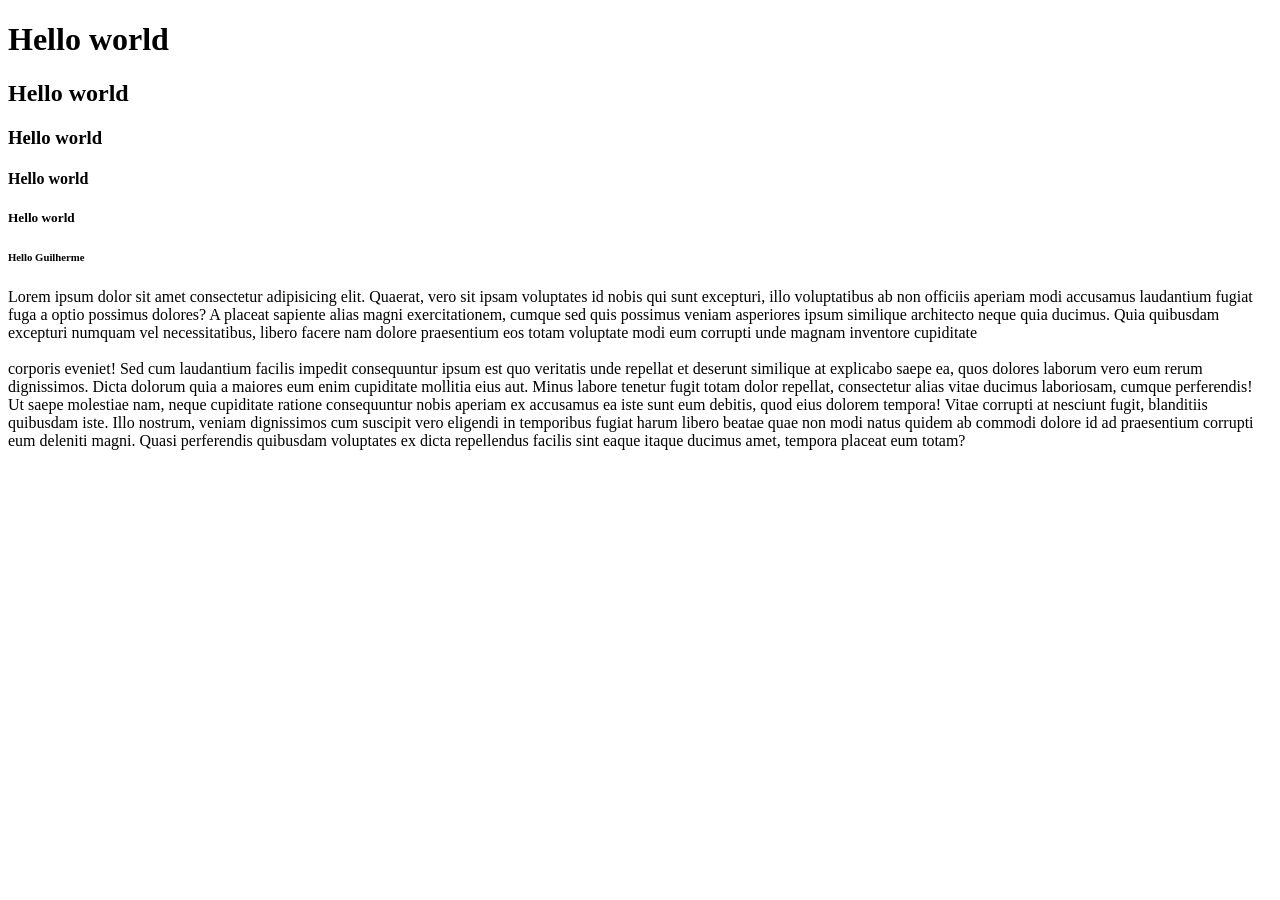
<file: Aula01/index.html>
<!DOCTYPE html>
<html lang="pt-br">
<head>
    <meta charset="UTF-8">
    <meta name="viewport" content="width=device-width, initial-scale=1.0">
    <title>Document</title>
</head>
<body>
<h1>Hello world</h1>
<h2>Hello world</h2>
<h3>Hello world</h3> 
<h4>Hello world</h4>
<h5>Hello world</h5>
<h6>Hello Guilherme</h6>    
 <p>Lorem ipsum dolor sit amet consectetur adipisicing elit. Quaerat, vero sit ipsam voluptates id nobis qui sunt excepturi, illo voluptatibus ab non officiis aperiam modi accusamus laudantium fugiat fuga a optio possimus dolores? A placeat sapiente alias magni exercitationem, cumque sed quis possimus veniam asperiores ipsum similique architecto neque quia ducimus. Quia quibusdam excepturi numquam vel necessitatibus, libero facere nam dolore praesentium eos totam voluptate modi eum corrupti unde magnam inventore cupiditate <br><br>corporis eveniet! Sed cum laudantium facilis impedit consequuntur ipsum est quo veritatis unde repellat et deserunt similique at explicabo saepe ea, quos dolores laborum vero eum rerum dignissimos. Dicta dolorum quia a maiores eum enim cupiditate mollitia eius aut. Minus labore tenetur fugit totam dolor repellat, consectetur alias vitae ducimus laboriosam, cumque perferendis! Ut saepe molestiae nam, neque cupiditate ratione consequuntur nobis aperiam ex accusamus ea iste sunt eum debitis, quod eius dolorem tempora! Vitae corrupti at nesciunt fugit, blanditiis quibusdam iste. Illo nostrum, veniam dignissimos cum suscipit vero eligendi in temporibus fugiat harum libero beatae quae non modi natus quidem ab commodi dolore id ad praesentium corrupti eum deleniti magni. Quasi perferendis quibusdam voluptates ex dicta repellendus facilis sint eaque itaque ducimus amet, tempora placeat eum totam?</p>
</body>
</html>
</file>
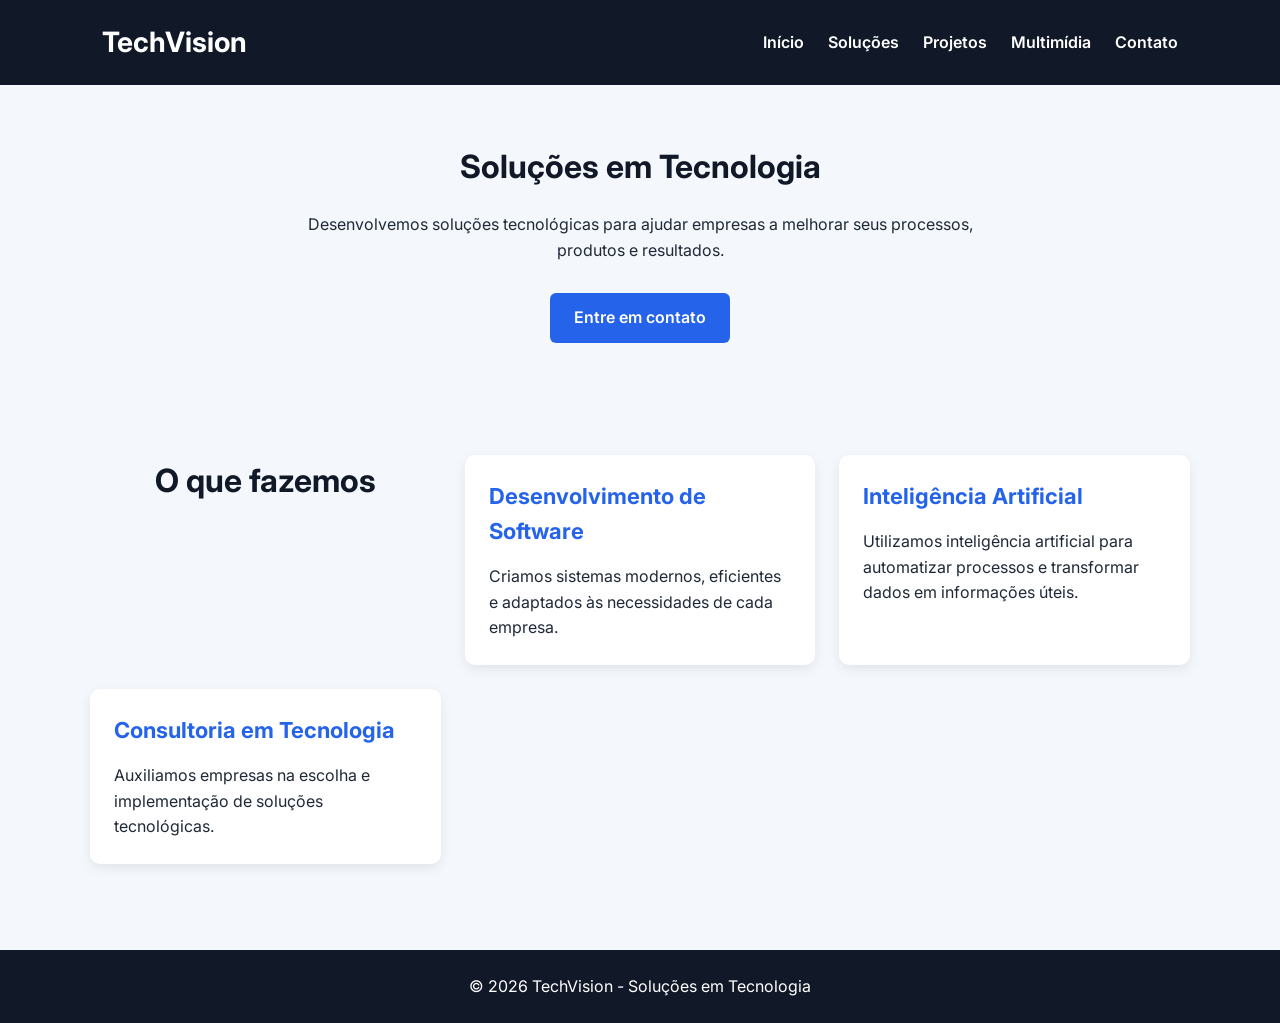
<file: Projeto Completo/index.html>
<!DOCTYPE html>
<html lang="pt-BR">
<head>
    <meta charset="UTF-8">
    <meta name="viewport" content="width=device-width, initial-scale=1.0">

    <title>TechVision - Soluções em Tecnologia</title>

    <link rel="stylesheet" href="css/style.css">
</head>

<body>

    <header>
        <h1>TechVision</h1>

        <nav>
            <a href="index.html">Início</a>
            <a href="specs.html">Soluções</a>
            <a href="fotos.html">Projetos</a>
            <a href="multimidia.html">Multimídia</a>
            <a href="fale-conosco.html">Contato</a>
        </nav>
    </header>

    <main>

        <section>
            <h2>Soluções em Tecnologia</h2>

            <p>
                Desenvolvemos soluções tecnológicas para ajudar empresas
                a melhorar seus processos, produtos e resultados.
            </p>

            <a href="fale-conosco.html">Entre em contato</a>
        </section>

        <section>
            <h2>O que fazemos</h2>

            <article>
                <h3>Desenvolvimento de Software</h3>
                <p>
                    Criamos sistemas modernos, eficientes e adaptados
                    às necessidades de cada empresa.
                </p>
            </article>

            <article>
                <h3>Inteligência Artificial</h3>
                <p>
                    Utilizamos inteligência artificial para automatizar
                    processos e transformar dados em informações úteis.
                </p>
            </article>

            <article>
                <h3>Consultoria em Tecnologia</h3>
                <p>
                    Auxiliamos empresas na escolha e implementação
                    de soluções tecnológicas.
                </p>
            </article>
        </section>

    </main>

    <footer>
        <p>&copy; 2026 TechVision - Soluções em Tecnologia</p>
    </footer>

</body>
</html>
</file>
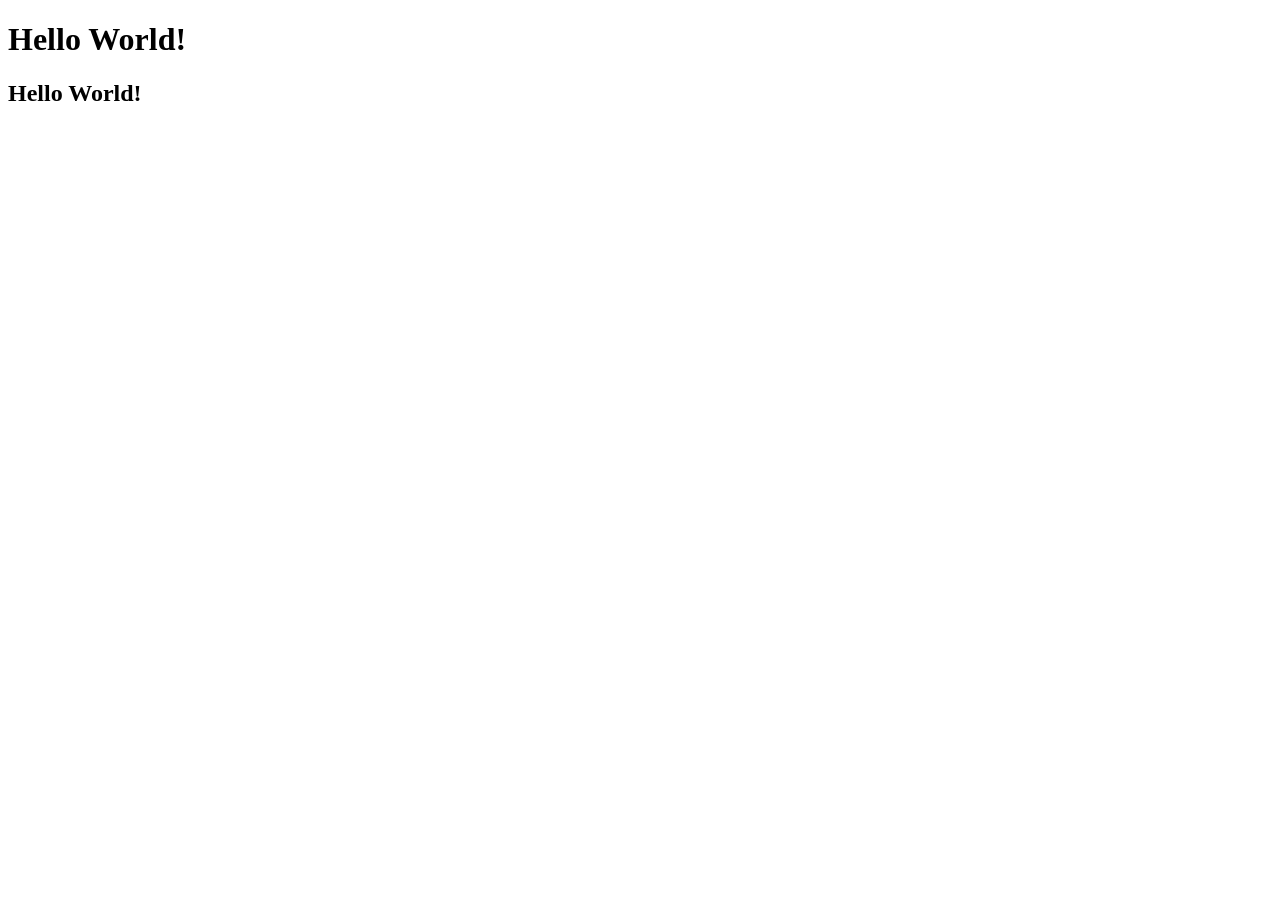
<file: Aula01/Atividade 01 - Igor Mendes - 8220190/index.html>
<!DOCTYPE html>
<html lang="pt-br">
<head>
    <meta charset="UTF-8">
    <meta name="viewport" content="width=device-width, initial-scale=1.0">
    <title>Exemplo de Página Web</title>
</head>
<body>
    <!-- ------- TÍTULOS ------- -->
     <h1>Hello World!</h1>
     <h2>Hello World!</h2>
</file>
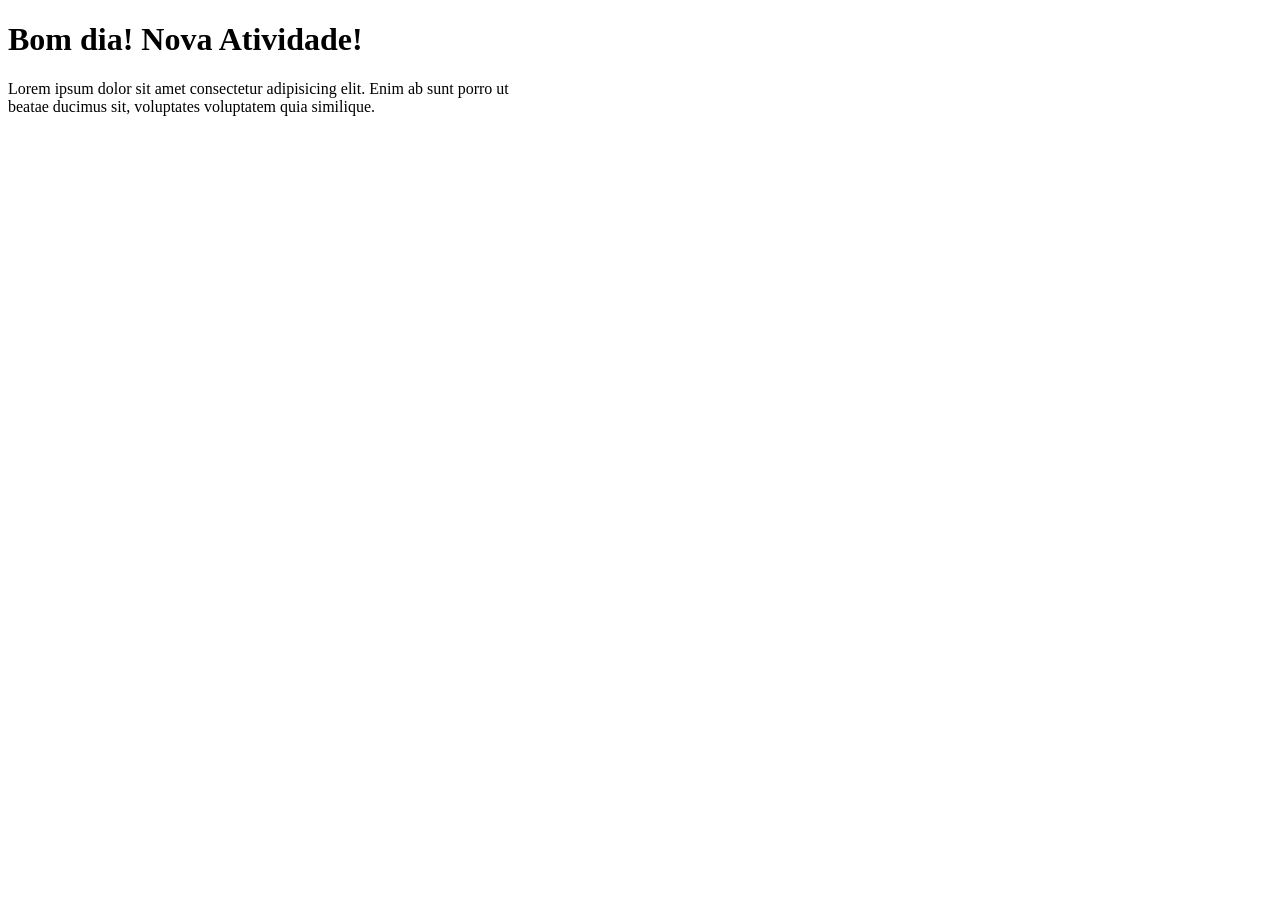
<file: Aula01/Atividade01-Andrew8220197/index.html>
<!DOCTYPE html>
<html>
    <head>
    </head>
    <body>
        <h1>Bom dia! Nova Atividade!</h1>
        <p>Lorem ipsum dolor sit amet consectetur adipisicing elit. Enim ab sunt porro ut <br> beatae ducimus sit, voluptates voluptatem quia similique.</p>
    </body>

</html>
</file>
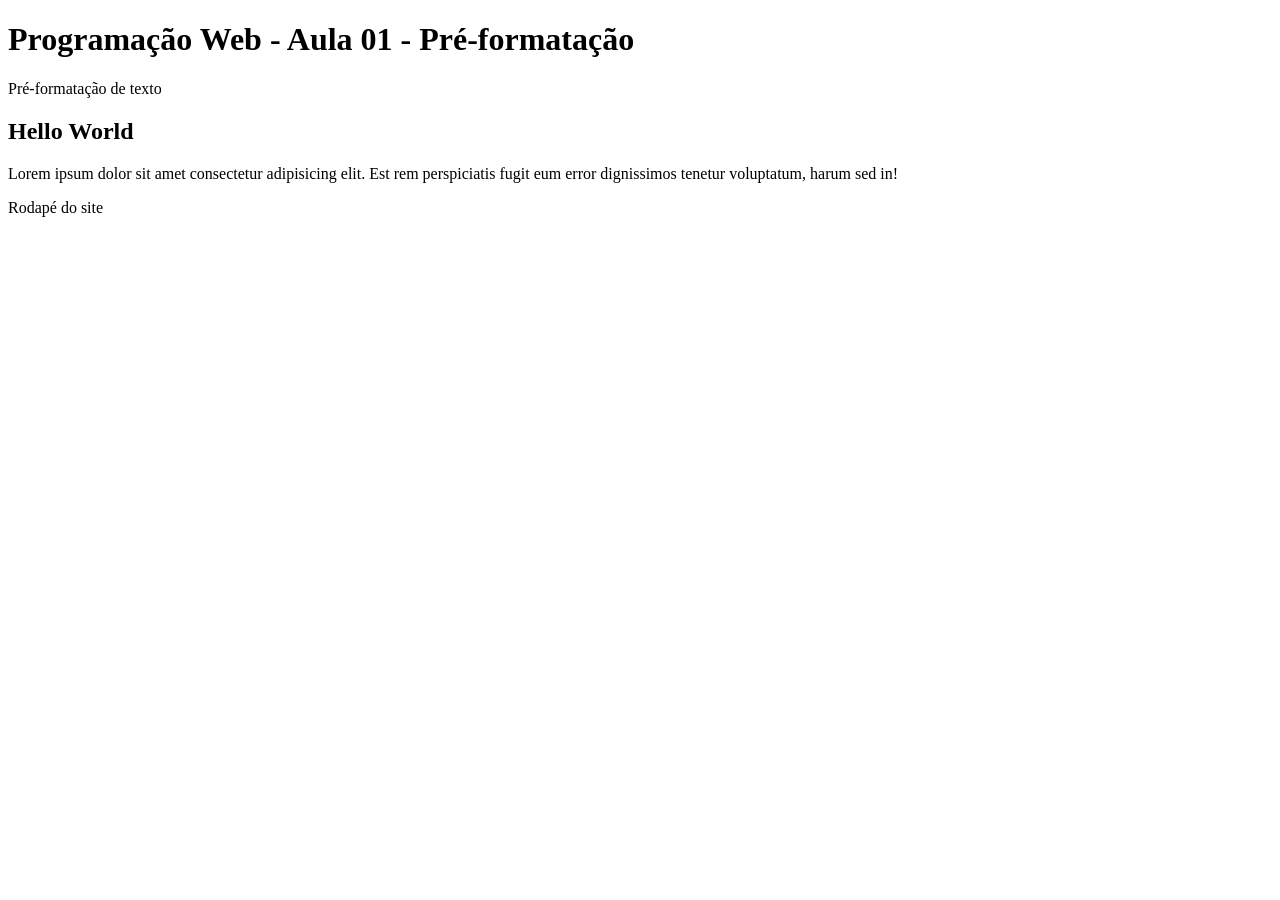
<file: Aula01/Atividade01-Isabelle8215135/index.html>
<!DOCTYPE html>
<html lang="pt-br">
<head>
    <meta charset="UTF-8">
    <meta name="viewport" content="width=device-width, initial-scale=1.0">
    <meta http-equiv="X-UA-Compatible" content="ie=edge">

    <!--  titulos  -->
    <title>Programaçã web - Aula 01 - Pré-formatação</title>
    <h1>Programação Web - Aula 01 - Pré-formatação </h1>
    <p>Pré-formatação de texto</p>

</head>
<body>
       <h2>Hello World</h2>
    <p>Lorem ipsum dolor sit amet consectetur adipisicing elit. Est rem perspiciatis fugit eum error dignissimos tenetur voluptatum, harum sed in!</p>

</body>
<footer>
    <p>Rodapé do site</p>
</footer>
</html>
</file>
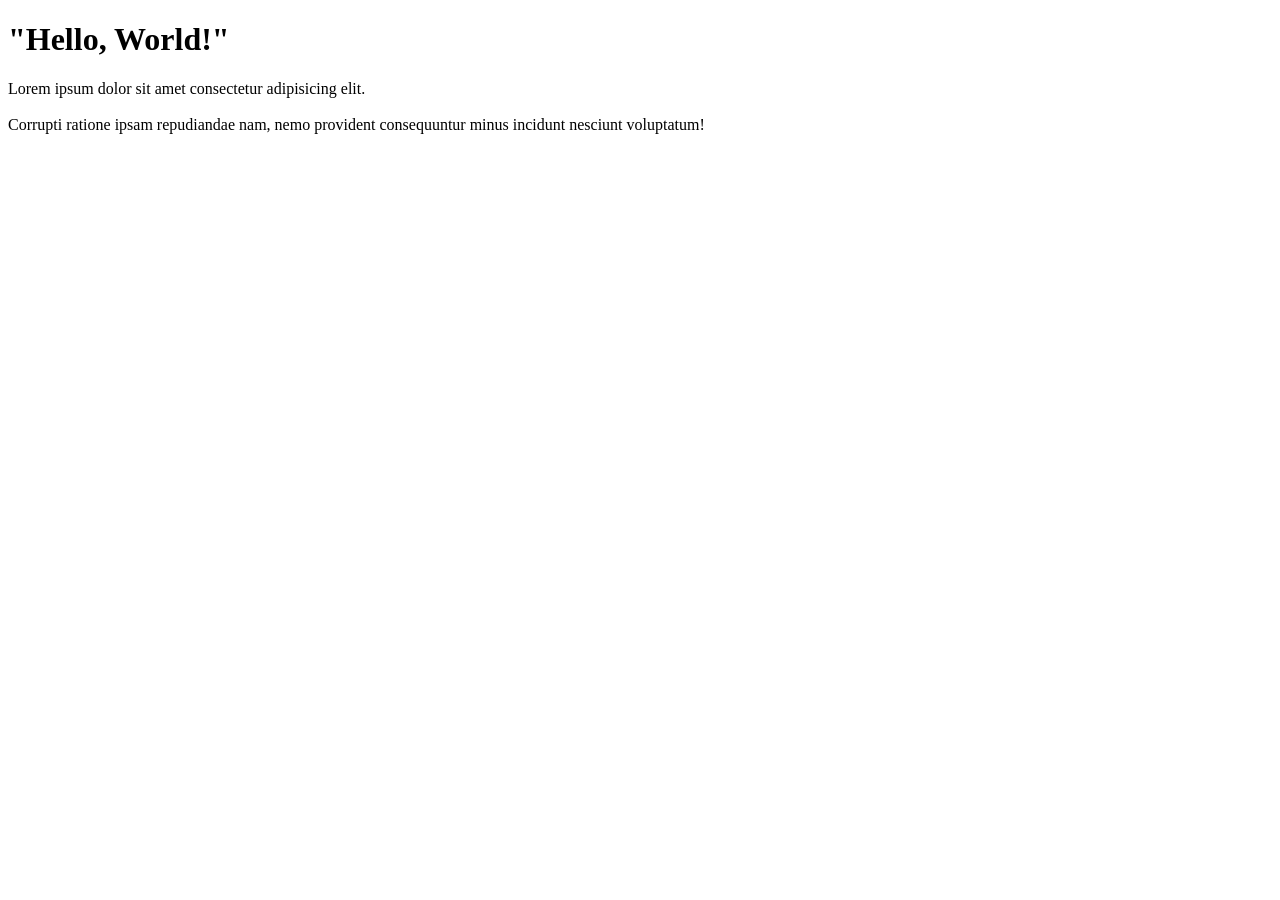
<file: Aula01/Atividade01-Pedro8209330/index.html>
<!DOCTYPE html>
<html>

    <head>

    </head>
    <body>
        <h1>"Hello, World!"</h1>
        <p>Lorem ipsum dolor sit amet consectetur adipisicing elit. <br><br>Corrupti ratione ipsam repudiandae nam, nemo provident consequuntur minus incidunt nesciunt voluptatum!</p>
    </body>
    <footer>

    </footer>
</html>
</file>
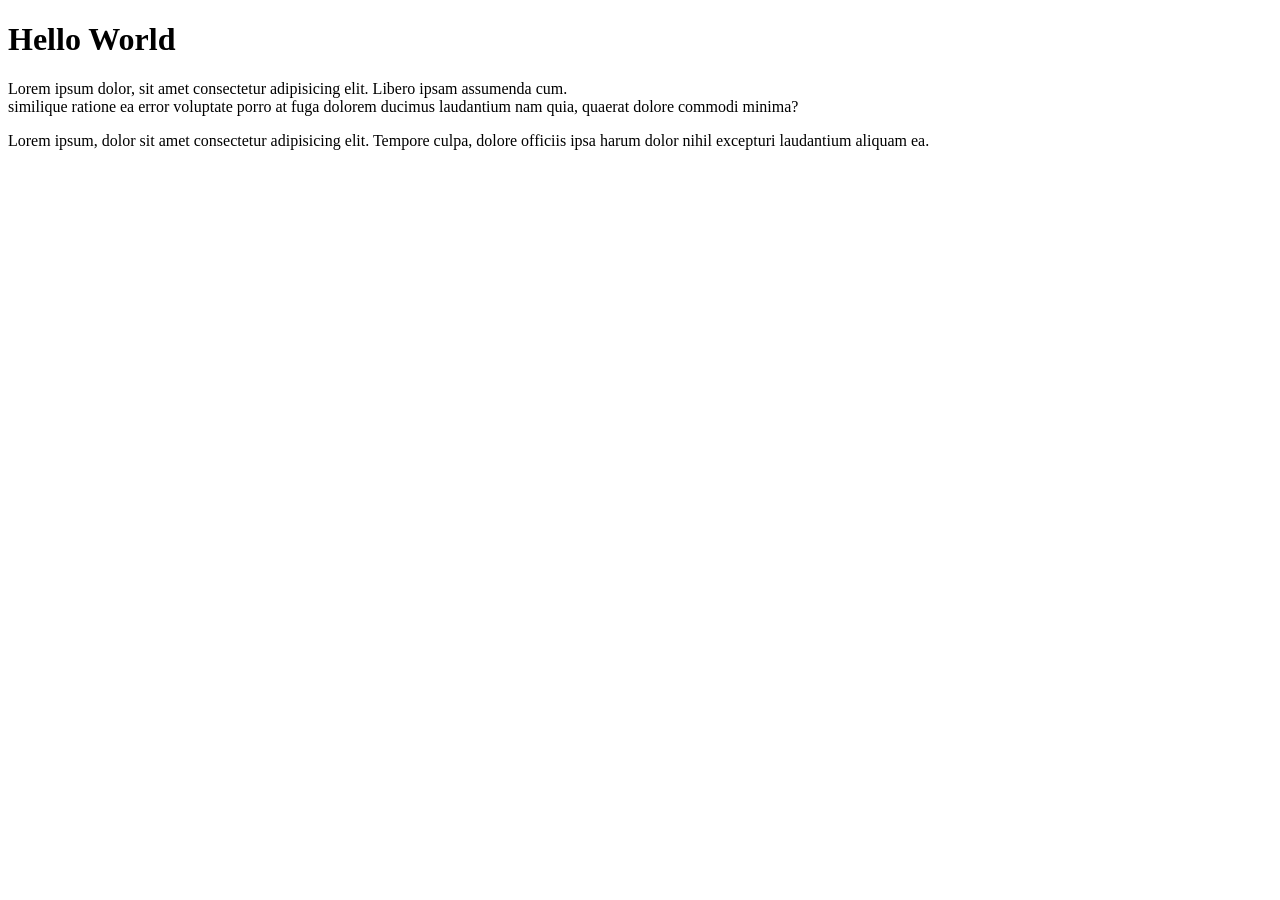
<file: Aula01/Atividade01-VictorTorquato8209790/index.html>
<!doctype html>
<html>
    <head>
        <h1>Hello World</h1>
    </head>
<body>
<p>Lorem ipsum dolor, sit amet consectetur adipisicing elit. Libero ipsam assumenda cum.<br> similique ratione ea error voluptate porro at fuga dolorem ducimus laudantium nam quia, quaerat dolore commodi minima?</p>
</body>
    <footer>
        <p>Lorem ipsum, dolor sit amet consectetur adipisicing elit. Tempore culpa, dolore officiis ipsa harum dolor nihil excepturi laudantium aliquam ea.</p> 
        <footer>
            <html>
</file>
<file: Projeto Completo/css/style.css>
@import url('https://fonts.googleapis.com/css2?family=Inter:wght@400;600;700&display=swap');

/* =========================
   CONFIGURAÇÕES GERAIS
========================= */

* {
    margin: 0;
    padding: 0;
    box-sizing: border-box;
}

html {
    font-size: 100%;
}

body {
    font-family: 'Inter', Arial, sans-serif;
    background-color: #f4f7fb;
    color: #1f2937;
    line-height: 1.6;
}

/* =========================
   CABEÇALHO
========================= */

header {
    background-color: #111827;
    color: white;
    padding: 1.25rem 5%;
    display: flex;
    flex-direction: column;
    align-items: center;
    gap: 1rem;
    text-align: center;
}

header h1 {
    font-size: 1.75rem;
}

/* =========================
   MENU
========================= */

nav {
    display: flex;
    flex-direction: column;
    align-items: center;
    gap: 0.75rem;
}

nav a {
    color: white;
    text-decoration: none;
    font-weight: 600;
    transition: color 0.3s ease;
}

nav a:hover {
    color: #38bdf8;
}

nav a:focus-visible {
    outline: 2px solid #38bdf8;
    outline-offset: 4px;
}

/* =========================
   CONTEÚDO PRINCIPAL
========================= */

main {
    width: 92%;
    max-width: 1100px;
    margin: 0 auto;
}

/* =========================
   SEÇÕES
========================= */

section {
    padding: 3.5rem 0;
    text-align: center;
}

section h2 {
    font-size: 2rem;
    margin-bottom: 1.25rem;
    color: #111827;
}

section > p {
    max-width: 700px;
    margin: 0 auto 1.875rem;
}

/* =========================
   BOTÃO / LINK DE AÇÃO
========================= */

section a {
    display: inline-block;
    background-color: #2563eb;
    color: white;
    padding: 0.75rem 1.5rem;
    border-radius: 0.375rem;
    text-decoration: none;
    font-weight: 600;
    transition: background-color 0.3s ease;
}

section a:hover {
    background-color: #1d4ed8;
}

/* =========================
   CARDS
========================= */

article {
    background-color: white;
    padding: 1.5rem;
    margin: 1.25rem auto;
    max-width: 800px;
    border-radius: 0.625rem;
    box-shadow: 0 0.25rem 0.75rem rgba(0, 0, 0, 0.08);
}

article h3 {
    color: #2563eb;
    margin-bottom: 0.625rem;
}

/* =========================
   PÁGINA DE SOLUÇÕES
========================= */

main section:nth-child(2) {
    display: grid;
    grid-template-columns: 1fr;
    gap: 1.5rem;
}

main section:nth-child(2) article {
    margin: 0;
    max-width: none;
    text-align: left;
    transition: transform 0.3s ease;
}

main section:nth-child(2) article:hover {
    transform: translateY(-0.3rem);
}

main section:nth-child(2) article h3 {
    font-size: 1.375rem;
    margin-bottom: 0.9375rem;
}

main section:nth-child(2) article ul {
    margin-top: 0.9375rem;
    padding-left: 1.25rem;
}

main section:nth-child(2) article li {
    margin-bottom: 0.5rem;
}

/* =========================
   GALERIA DE PROJETOS
========================= */

.galeria {
    display: grid;
    grid-template-columns: 1fr;
    gap: 1.5rem;
}

.galeria article {
    margin: 0;
    max-width: none;
    text-align: center;
    overflow: hidden;
}

.imagem-projeto {
    height: 11.25rem;
    background: linear-gradient(135deg, #111827, #2563eb);
    color: white;
    display: flex;
    align-items: center;
    justify-content: center;
    font-size: 2.8rem;
    font-weight: 700;
    margin-bottom: 1.25rem;
    border-radius: 0.5rem;
}

.galeria article h3 {
    margin-bottom: 0.625rem;
    color: #2563eb;
}

/* =========================
   PÁGINA MULTIMÍDIA
========================= */

.midia {
    display: grid;
    grid-template-columns: 1fr;
    gap: 1.875rem;
}

.midia article {
    margin: 0;
    max-width: none;
    text-align: center;
}

/* VÍDEO */

.video-container {
    width: 100%;
    margin-top: 1.25rem;
    aspect-ratio: 16 / 9;
}

.video-container video {
    width: 100%;
    height: 100%;
    object-fit: cover;
    border-radius: 0.5rem;
}

/* ÁUDIO */

.midia audio {
    width: 100%;
    margin-top: 1.875rem;
}

.aviso-audio {
    font-size: 0.875rem;
    margin-top: 0.9375rem;
    color: #666;
}

/* =========================
   FORMULÁRIO
========================= */

.formulario {
    width: 100%;
    max-width: 700px;
    margin: 0 auto;
}

.formulario form {
    display: flex;
    flex-direction: column;
    gap: 1.25rem;
}

.campo {
    display: flex;
    flex-direction: column;
    gap: 0.5rem;
    text-align: left;
}

.campo label {
    font-weight: 600;
    color: #111827;
}

.campo input,
.campo select,
.campo textarea {
    width: 100%;
    padding: 0.75rem;
    border: 1px solid #d1d5db;
    border-radius: 0.375rem;
    font-family: 'Inter', Arial, sans-serif;
    font-size: 1rem;
}

.campo input:focus,
.campo select:focus,
.campo textarea:focus {
    outline: 2px solid #2563eb;
    border-color: #2563eb;
}

.campo textarea {
    resize: vertical;
}

.formulario button {
    background-color: #2563eb;
    color: white;
    border: none;
    padding: 0.875rem;
    border-radius: 0.375rem;
    font-size: 1rem;
    font-weight: 600;
    cursor: pointer;
    transition: background-color 0.3s ease;
}

.formulario button:hover {
    background-color: #1d4ed8;
}

/* =========================
   RODAPÉ
========================= */

footer {
    background-color: #111827;
    color: white;
    text-align: center;
    padding: 1.5rem;
    margin-top: 1.875rem;
}

/* =========================
   TELAS MAIORES
========================= */

@media (min-width: 600px) {

    header {
        padding: 1.25rem 8%;
    }

    nav {
        flex-direction: row;
        gap: 1.5rem;
    }

    .galeria {
        grid-template-columns: repeat(2, 1fr);
    }
}

@media (min-width: 800px) {

    header {
        flex-direction: row;
        justify-content: space-between;
        text-align: left;
    }

    main section:nth-child(2) {
        grid-template-columns: repeat(3, 1fr);
    }

    .galeria {
        grid-template-columns: repeat(3, 1fr);
    }

    .midia {
        grid-template-columns: 1fr 1fr;
    }
}

/* =========================
   REDUÇÃO DE MOVIMENTO
========================= */

@media (prefers-reduced-motion: reduce) {

    *,
    *::before,
    *::after {
        scroll-behavior: auto;
        transition: none;
    }
}
</file>
